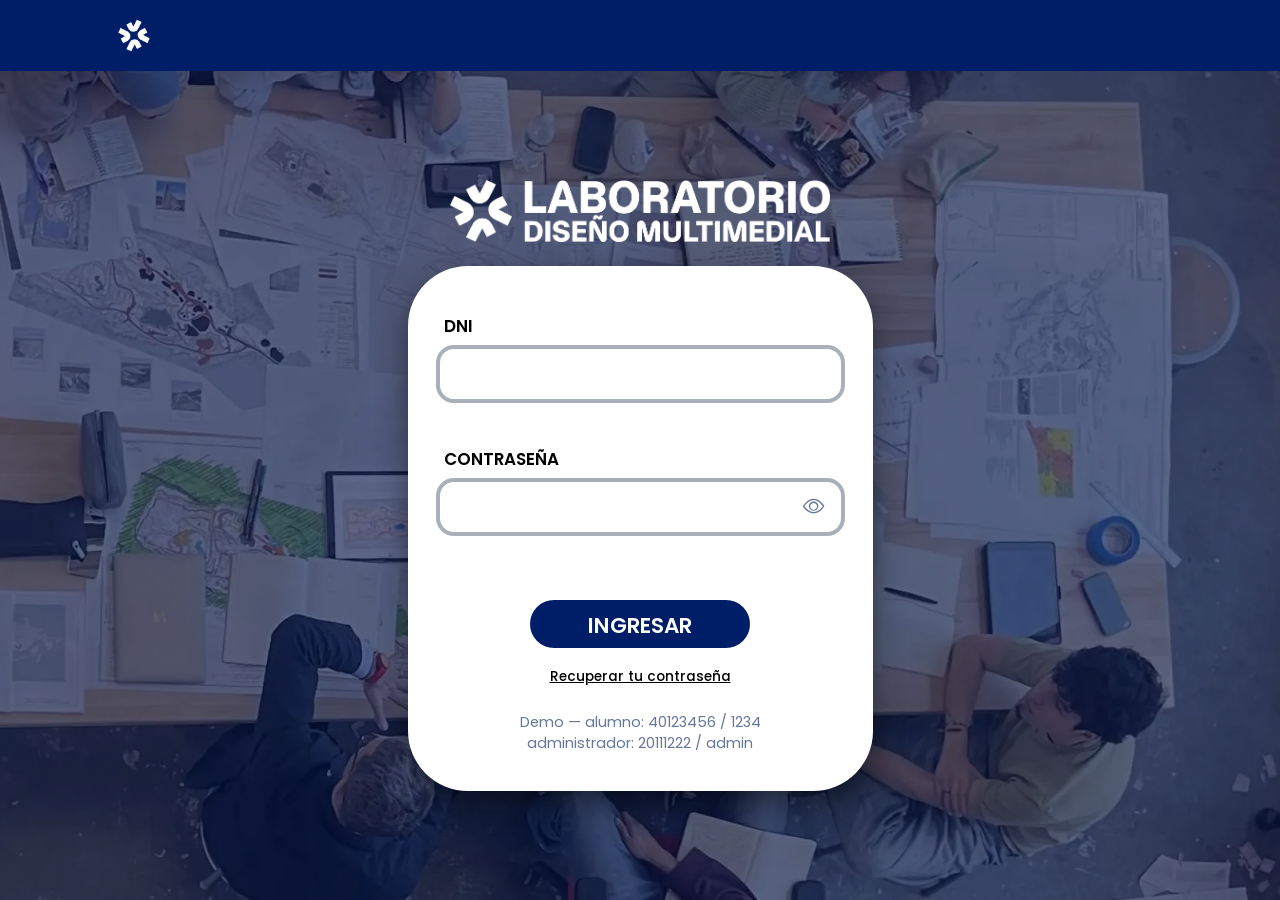
<file: index.html>
<!DOCTYPE html>
<html lang="es">

<head>
    <meta charset="UTF-8">
    <meta name="viewport" content="width=device-width, initial-scale=1.0">
    <script src="sesion.js"></script>
    <script>Sesion.requerir('alumno');</script>
    <!-- CSS de Bootstrap 5.3 -->
    <link href="https://cdn.jsdelivr.net/npm/bootstrap@5.3.3/dist/css/bootstrap.min.css" rel="stylesheet"
        integrity="sha384-QWTKZyjpPEjISv5WaRU9OFeRpok6YctnYmDr5pNlyT2bRjXh0JMhjY6hW+ALEwIH" crossorigin="anonymous">
    <!-- Bootstrap Icons -->
    <link rel="stylesheet" href="https://cdn.jsdelivr.net/npm/bootstrap-icons@1.11.3/font/bootstrap-icons.min.css">
    <!-- Tu archivo CSS personalizado -->
    <link rel="stylesheet" href="style.css">
    <link rel="preconnect" href="https://fonts.googleapis.com">
    <link rel="preconnect" href="https://fonts.gstatic.com" crossorigin>
    <link href="https://fonts.googleapis.com/css2?family=Poppins:wght@300;400;500;600;700&display=swap"
        rel="stylesheet">

    <title>UNM Talleres</title>
</head>

<body>

    <!-- Navbar principal -->
    <nav class="navbar navbar-expand-lg navbar-dark bg-primary">
        <div class="container">
            <!-- 1. Logo -->
            <a class="navbar-brand" href="index.html">
                <img src="img/logo-01.webp" alt="Logo UNM" class="logo">
            </a>

            <!-- Iconos de notificaciones y usuario: quedan fuera del menú hamburguesa -->
            <div class="nav-iconos d-flex align-items-center ms-auto order-lg-3">
                <!-- Notificaciones -->
                <div class="dropdown" id="dropdownNotif">
                    <button type="button" class="nav-link dropdown-toggle position-relative d-flex align-items-center text-white" id="btnCampana" data-bs-toggle="dropdown" data-bs-auto-close="outside"
                        aria-expanded="false" aria-label="Notificaciones">
                        <i class="bi bi-bell icono-notificacion"></i>
                        <span class="badge-notif d-none" id="badgeNotif">0</span>
                    </button>
                    <div class="dropdown-menu dropdown-menu-end menu-notificaciones">
                        <div class="notif-cabecera">
                            <span>Notificaciones</span>
                            <button type="button" id="btnBorrarNotif" class="btn-borrar-notif">Borrar todas</button>
                        </div>
                        <div id="listaNotif" class="notif-lista"></div>
                    </div>
                </div>

                <!-- Usuario -->
                <div class="dropdown">
                    <button type="button" class="nav-link dropdown-toggle d-flex align-items-center text-white"
                        data-bs-toggle="dropdown" aria-expanded="false" aria-label="Menú de usuario">
                        <!-- Ícono de perfil dentro de un círculo -->
                        <div class="user-circle">
                            <i class="bi bi-person-fill icono-perfil"></i>
                        </div>
                    </button>
                    <ul class="dropdown-menu dropdown-menu-end">
                        <li><span class="dropdown-item disabled" aria-disabled="true">Editar perfil (próximamente)</span></li>
                        <li>
                            <hr class="dropdown-divider">
                        </li>
                        <li><a class="dropdown-item" href="./inicio/inicio.html" data-cerrar-sesion>Cerrar Sesión</a></li>
                    </ul>
                </div>
            </div>

            <!-- Botón hamburguesa para dispositivos móviles -->
            <button class="navbar-toggler ms-2" type="button" data-bs-toggle="collapse" data-bs-target="#navbarNav"
                aria-controls="navbarNav" aria-expanded="false" aria-label="Abrir menú de navegación">
                <span class="navbar-toggler-icon"></span>
            </button>

            <div class="collapse navbar-collapse" id="navbarNav">
                <!-- Enlaces principales (Centrados) -->
                <ul class="navbar-nav gap-3 mx-auto mb-2 mb-lg-0">
                    <li class="nav-item">
                        <a class="nav-link opcion-nav" href="index.html" aria-current="page">INICIO</a>
                    </li>
                    <li class="nav-item">
                        <a class="nav-link opcion-nav" href="turnos.html">MIS TURNOS</a>
                    </li>
                    <li class="nav-item">
                        <a class="nav-link opcion-nav" href="#categorias">CATEGORÍAS</a>
                    </li>
                </ul>
            </div>
        </div>
    </nav>
    <header>
        <!-- Seccion Hero con imagen de fondo y texto superpuesto -->
        <div class="hero-section">
            <div class="container text-center text-white">
                <h1 class="fw-bold mb-3">BIENVENIDO AL LABORATORIO DE <br> DISEÑO MULTIMEDIAL</h1>
                <a href="#categorias" class="btn btn-custom-reservar">RESERVAR TURNO</a>
            </div>
        </div>
    </header>

    <main class="container my-4 pb-3 pt-3" id="categorias">
        <div class="row mb-5">
            <div class="col-12 text-center">
                <h2>CATEGORÍAS</h2>
            </div>
        </div>

        <!-- Las 4 cards se generan desde javascript.js (CATEGORIAS) -->
        <div class="row g-3 g-lg-4 justify-content-center cat-grilla" id="contenedor-categorias"></div>
    </main>

    <!-- Modal / Pop-up de Reserva
         Pasos: Turno → (Insumos, solo Experimentación) → Términos → Confirmación -->
    <div class="modal fade" id="modalReserva" tabindex="-1" aria-labelledby="modal-titulo" aria-hidden="true">
        <div class="modal-dialog modal-dialog-centered modal-lg">
            <div class="modal-content border-0 shadow-lg" style="border-radius: 20px; padding: 20px;">

                <div class="modal-header border-0 pb-0">
                    <ol class="stepper list-unstyled d-flex flex-wrap gap-3 mb-0" id="stepper"></ol>
                    <button type="button" class="btn-close" data-bs-dismiss="modal" aria-label="Cerrar"></button>
                </div>

                <div class="modal-body">

                    <!-- PASO: día, horario y cantidad -->
                    <div id="paso-turno">
                        <div class="row align-items-center g-4">
                            <!-- Acá se inserta la imagen de la categoría -->
                            <div class="col-md-4">
                                <div id="modal-imagen"></div>
                            </div>

                            <div class="col-md-8">
                                <h3 id="modal-titulo" class="modal-titulo-cat"></h3>
                                <p id="modal-descripcion" class="modal-descripcion"></p>

                                <label for="input-fecha" class="etiqueta-modal">Fecha</label>
                                <input type="date" id="input-fecha" class="form-control">
                                <p id="modal-dias" class="text-secondary small mt-1 mb-3"></p>

                                <p class="etiqueta-modal">Horario</p>
                                <div id="modal-horarios" class="grilla-horarios"></div>
                                <p id="aviso-fecha" class="text-danger small mt-2 mb-0 d-none" role="alert"></p>

                                <!-- Cantidad: solo Kit Arduino, PC y Proyectores -->
                                <div id="bloque-cantidad" class="d-none mt-3">
                                    <p class="etiqueta-modal">Cantidad</p>
                                    <div class="d-flex align-items-center flex-wrap gap-3">
                                        <div id="controles-cantidad" class="cantidad-controles">
                                            <button type="button" id="btn-menos" class="btn-cant" aria-label="Menos">−</button>
                                            <span id="cantidad-valor" class="cantidad-valor">1</span>
                                            <button type="button" id="btn-mas" class="btn-cant" aria-label="Más">+</button>
                                        </div>
                                        <span id="cantidad-ayuda" class="text-secondary small"></span>
                                    </div>
                                </div>
                            </div>
                        </div>
                        <div class="text-end mt-3">
                            <button type="button" id="btn-continuar" class="btn btn-elegir px-5 py-2" disabled>CONTINUAR</button>
                        </div>
                    </div>

                    <!-- PASO EXTRA: carrito de insumos (solo Experimentación) -->
                    <div id="paso-insumos" class="d-none">
                        <h4 class="fw-bold mb-1" style="color: var(--color-texto);">Elegí tus insumos</h4>
                        <p class="text-secondary small mb-3">Mostramos lo que está libre en el horario que elegiste.</p>

                        <div class="row g-3 mb-3" id="insumos-lista"></div>

                        <div class="carrito-barra mb-4">
                            <div class="d-flex align-items-center gap-2 mb-2">
                                <i class="bi bi-box-seam"></i>
                                <strong>Tus insumos</strong>
                                <span id="carrito-total" class="ms-auto small text-secondary"></span>
                            </div>
                            <div id="carrito-resumen" class="d-flex flex-wrap gap-2 small"></div>
                        </div>

                        <div class="d-flex flex-wrap justify-content-center gap-3">
                            <button type="button" id="btn-volver-insumos" class="btn btn-outline-dark rounded-pill px-4 py-2 fw-semibold">VOLVER</button>
                            <button type="button" id="btn-continuar-insumos" class="btn btn-elegir w-auto px-5 py-2" disabled>CONTINUAR</button>
                        </div>
                    </div>

                    <!-- PASO: términos y condiciones -->
                    <div id="paso-terminos" class="d-none">
                        <h4 class="fw-bold mb-3" style="color: var(--color-texto);">Términos y condiciones</h4>

                        <div id="resumen-reserva" class="resumen-turno mb-3"></div>

                        <div class="terminos-box mb-3" tabindex="0" aria-label="Términos y condiciones de uso">
                            <ol class="mb-0 ps-3">
                                <li>El turno es personal e intransferible y corresponde únicamente a los equipos, fecha y franja horaria elegidos.</li>
                                <li>Presentate en el taller con tu credencial de estudiante. Pasados 15 minutos del inicio sin presentarte, el turno se cancela y los equipos quedan libres.</li>
                                <li>Si no podés asistir, cancelá el turno con al menos 2 horas de anticipación desde "Mis turnos" para que otra persona pueda usarlos.</li>
                                <li>Los equipos deben usarse solo para actividades académicas. No está permitido modificarlos ni desarmarlos.</li>
                                <li>Los equipos se usan y se devuelven dentro del taller, completos y en el mismo estado en que se entregaron.</li>
                                <li>No se permite consumir comida ni bebida en el taller. Dejá el puesto ordenado al retirarte.</li>
                                <li>Ante daños o faltantes por mal uso, el usuario deberá responder según el reglamento de la Universidad.</li>
                                <li>El uso reiterado de turnos sin asistir puede derivar en restricciones temporales para reservar.</li>
                            </ol>
                        </div>

                        <div class="form-check mb-4">
                            <input class="form-check-input" type="checkbox" id="check-terminos">
                            <label class="form-check-label" for="check-terminos">
                                Leí y acepto los términos y condiciones.
                            </label>
                        </div>

                        <div class="d-flex flex-wrap justify-content-center gap-3">
                            <button type="button" id="btn-volver" class="btn btn-outline-dark rounded-pill px-4 py-2 fw-semibold">VOLVER</button>
                            <button type="button" id="btn-confirmar" class="btn btn-elegir w-auto px-5 py-2" disabled>CONFIRMAR TURNO</button>
                        </div>
                    </div>

                    <!-- PASO: turno confirmado -->
                    <div id="paso-confirmado" class="d-none text-center py-3">
                        <i class="bi bi-check-circle-fill icono-exito"></i>
                        <h3 class="fw-bold mt-2 mb-1" style="color: var(--color-principal);">¡Tu turno ha sido reservado!</h3>
                        <p class="text-secondary mb-4">Para asistir, confirmá el turno desde "Mis turnos". Guardá estos datos.</p>

                        <div id="ok-resumen" class="resumen-turno text-start d-inline-block mb-4"></div>

                        <div class="d-flex flex-wrap justify-content-center gap-3">
                            <button type="button" class="btn btn-outline-dark rounded-pill px-4 py-2 fw-semibold" data-bs-dismiss="modal">CERRAR</button>
                            <a href="turnos.html" class="btn btn-elegir w-auto px-5 py-2">VER MIS TURNOS</a>
                        </div>
                    </div>

                </div>
            </div>
        </div>
    </div>

    <!-- FOOTER -->
    <footer class="footer-talleres text-center">
        <p class="fw-semibold mb-1">Universidad Nacional de Moreno</p>
        <p class="mb-1">Av. Bme. Mitre N° 1891, Moreno (B1744OHC) - Provincia de Buenos Aires</p>
        <p class="mb-1">(0237) 460-9300 - Líneas rotativas</p>
        <p class="mb-0"><a href="mailto:unm@unm.edu.ar">unm@unm.edu.ar</a> | <a
                href="mailto:talleres@unm.edu.ar">talleres@unm.edu.ar</a></p>
    </footer>

    <script src="javascript.js"></script>
    <!-- JS Bundle de Bootstrap 5.3 -->
    <script src="https://cdn.jsdelivr.net/npm/bootstrap@5.3.3/dist/js/bootstrap.bundle.min.js"
        integrity="sha384-YvpcrYf0tY3lHB60NNkmXc5s9fDVZLESaAA55NDzOxhy9GkcIdslK1eN7N6jIeHz"
        crossorigin="anonymous"></script>

    <script src="navbar.js"></script>
</body>

</html>
</file>
<file: style.css>
:root {
    /* Principales */
    --color-principal: #001E67;
    --color-negro: #000000;
    --color-blanco: #FFFFFF;

    /* Secundarios */
    --color-celeste: #3298C0;
    --color-rosa: #F22D67;
    --color-amarillo: #FDB82C;
    --color-verde: #01B785;
    --color-naranja: #FE6600;

    /* Semánticos */
    --color-info: #5C93FF;
    --color-error: #FF5556;
    --color-exito: #50CC55;

    /* Neutros */
    --color-texto: #0E0C34;
    --color-subtexto: #667799;
    --color-input: #A5AB82;
    --color-bg-1: #F4F6FA;
    --color-bg-2: #F8F8F8;
}

body {
    font-family: 'Poppins', sans-serif;
    background-color: var(--color-bg-1);
}

.navbar {
    background-color: var(--color-principal) !important;
}

.opcion-nav {
    font-weight: 500;
    font-size: 1.3rem;
}

/* Ajuste proporcional para el logo */
.logo {
    width: 100px;
    height: auto;
    object-fit: contain;
}

/* Color para el ícono de la campana */
.icono-notificacion {
    color: var(--color-blanco);
    font-size: 40px !important;
}

/* Estilo del círculo para el ícono de perfil */
.user-circle {
    width: 40px;
    height: 40px;
    background-color: var(--color-blanco);
    border-radius: 50%;
    display: flex;
    align-items: center;
    justify-content: center;
    transition: background-color 0.3s ease;
}

.user-circle .icono-perfil {
    color: var(--color-principal);
    font-size: 2rem;
}

/* Quita la flecha por defecto de los dropdowns en la barra de navegación */
.navbar .dropdown-toggle::after {
    display: none !important;
}

.banner {
    width: 100vw;
    height: auto;
}

.hero-section {
    background: linear-gradient(rgba(0, 0, 0, 0.4), rgba(0, 0, 0, 0.4)), url('img/Imagen fondo.webp');
    background-size: cover;
    background-position: center;
    height: 95vh;
    display: flex;
    align-items: center;
    justify-content: center;
}


/* Estilo para el botón de reservar en el Hero */
.btn-custom-reservar {
    background-color: var(--color-principal) !important;
    color: var(--color-blanco) !important;
    border: none !important;
    padding: 12px 35px;
    font-weight: 600;
    border-radius: 50px;
    text-decoration: none;
    transition: all 0.3s ease;
}

.btn-custom-reservar:hover {
    background-color: var(--color-principal) !important;
    color: var(--color-blanco) !important;
    transform: translateY(-3px);
}

h2 {
    font-weight: 700;
    color: var(--color-principal);
    font-size: 3rem !important;
    text-align: center;
}

/* Estilos para las tarjetas de categorías */
.categoria-card {
    display: inline-flex;
    flex-direction: column;
    align-items: center;
    transition: transform 0.3s ease;
}

.categoria-card:hover {
    transform: translateY(-5px);
}

.icono-box {
    width: 120px;
    height: 120px;
    border-radius: 50%;
    display: flex;
    align-items: center;
    justify-content: center;
    margin-bottom: 12px;
}

.categoria-icono {
    width: 100%;
    height: 100%;
    object-fit: contain;
}

.categoria-texto {
    color: var(--color-subtexto);
    font-weight: 500;
    font-size: 1.1rem;
    margin: 0;
}

.categoria-card:hover .categoria-texto {
    color: var(--color-principal);
}

/* Estilo general de la tarjeta de computadora */
.taller-card {
    background-color: var(--color-blanco);
    border: 2px solid #000000;
    border-radius: 20px;
    box-shadow: 0 8px 20px rgba(0, 0, 0, 0.05);
    transition: transform 0.3s ease, box-shadow 0.3s ease;
}

.taller-card:hover {
    transform: translateY(-5px);
    box-shadow: 0 12px 25px rgba(0, 0, 0, 0.1);
}

.img-computadora {
    width: 100%;
    height: 200px;
    object-fit: cover;
    border-radius: 12px;
}

.badge-disponible {
    border: 2px solid var(--color-principal);
    color: var(--color-principal);
    background-color: transparent;
    font-weight: 600;
    padding: 6px 16px;
    border-radius: 50px;
}

.mini-icono-box {
    width: 35px;
    height: 35px;
    border-radius: 50%;
    display: flex;
    align-items: center;
    justify-content: center;
}

.mini-icono {
    width: 40px;
    height: 40px;
    object-fit: contain;
}

.tag-software {
    border: 1px solid #ced4da;
    color: var(--color-subtexto);
    background-color: transparent;
    font-size: 0.85rem;
    padding: 5px 12px;
    border-radius: 50px;
    font-weight: 500;
}

.btn-elegir {
    font-size: 1.8rem;
    background-color: var(--color-principal);
    color: var(--color-blanco);
    border-radius: 50px;
    font-weight: 700;
    padding: 10px;
    width: 100%;
    transition: background-color 0.3s ease;
}

.btn-elegir:hover {
    background-color: var(--color-principal);
    color: var(--color-blanco);
}

/* Paginación */
.pagination .page-item.active .page-link {
    background-color: var(--color-principal);
    border-color: var(--color-principal);
    color: var(--color-blanco);
    /* ¡Agrega esta línea para que el número sea blanco! */
}

.pagination .page-link {
    color: var(--color-principal);
    cursor: pointer;
}

.pagination .page-link:hover {
    color: var(--color-celeste);
}

/* ================= ESTILOS PARA ESTADO NO DISPONIBLE ================= */

/* Badge de No Disponible */
.badge-no-disponible {
    border: 2px solid var(--color-error);
    /* Puedes usar --color-error o un gris tipo #999999 */
    color: var(--color-error);
    background-color: transparent;
    font-weight: 600;
    padding: 6px 16px;
    border-radius: 50px;
}

/* Botón cuando la computadora no está disponible */
.btn-no-disponible {
    background-color: #cccccc !important;
    /* Color gris de deshabilitado */
    color: #666666 !important;
    border-radius: 50px;
    font-weight: 700;
    padding: 10px;
    width: 100%;
    border: none;
    cursor: not-allowed;
}

.footer-talleres {
    background: var(--color-principal);
    color: #fff;
    padding: 2rem 1rem;
    font-size: .8rem;
}

.footer-talleres a {
    color: #fff;
}

:focus-visible {
    outline: 3px solid var(--color-amarillo);
    outline-offset: 2px;
}

/* ================= FILTRO DE CATEGORÍAS ================= */
.categoria-card {
    cursor: pointer;
}

.categoria-card .icono-box {
    transition: box-shadow 0.3s ease, background-color 0.3s ease;
}

.categoria-card.activa .icono-box {
    box-shadow: 0 0 0 4px var(--color-principal);
    background-color: var(--color-blanco);
}

.categoria-card.activa .categoria-texto {
    color: var(--color-principal);
    font-weight: 700;
}

.barra-filtro {
    background-color: var(--color-blanco);
    border: 1px solid #dde3ee;
    border-radius: 50px;
    padding: 10px 20px;
    color: var(--color-texto);
}

/* ================= POP UP DE RESERVA ================= */
.stepper .paso {
    display: flex;
    align-items: center;
    gap: 6px;
    font-size: 0.85rem;
    font-weight: 500;
    color: var(--color-subtexto);
}

.stepper .paso span {
    width: 24px;
    height: 24px;
    border-radius: 50%;
    border: 2px solid var(--color-subtexto);
    display: inline-flex;
    align-items: center;
    justify-content: center;
    font-size: 0.75rem;
    font-weight: 600;
}

.stepper .paso.activo,
.stepper .paso.hecho {
    color: var(--color-principal);
}

.stepper .paso.activo span,
.stepper .paso.hecho span {
    background-color: var(--color-principal);
    border-color: var(--color-principal);
    color: var(--color-blanco);
}

/* Personalización del input de fecha */
#input-fecha {
    border-color: var(--color-principal);
    background-color: var(--color-blanco);
}

#input-fecha:focus {
    border-color: var(--color-celeste);
    box-shadow: 0 0 0 0.25rem rgba(50, 152, 192, 0.25);
}

/* Cambiar el color del ícono del calendario en navegadores compatibles */
::-webkit-calendar-picker-indicator {
    filter: invert(15%) sepia(85%) saturate(3000%) hue-rotate(210deg);
    /* Se adapta al tono azul principal */
    cursor: pointer;
}

.horario-elegido {
    background-color: var(--color-principal) !important;
    border-color: var(--color-principal) !important;
    color: var(--color-blanco) !important;
}

.horario-ocupado {
    border: 1px solid #ced4da;
    color: #9aa3b5;
    background-color: #f1f3f7;
    text-decoration: line-through;
}

#modalReserva .btn-elegir {
    font-size: 1.2rem;
}

#modalReserva .btn-elegir:disabled {
    background-color: #cccccc;
    color: #666666;
    border-color: #cccccc;
}

.terminos-box {
    max-height: 220px;
    overflow-y: auto;
    border: 1px solid #dde3ee;
    border-radius: 12px;
    padding: 16px;
    font-size: 0.9rem;
    color: var(--color-texto);
    background-color: var(--color-bg-2);
}

.terminos-box li+li {
    margin-top: 8px;
}

.resumen-turno {
    background-color: var(--color-bg-1);
    border-radius: 12px;
    padding: 14px 18px;
    color: var(--color-texto);
}

.resumen-turno div+div {
    margin-top: 6px;
}

.resumen-turno i {
    color: var(--color-principal);
    margin-right: 6px;
}

.icono-exito {
    font-size: 5rem;
    color: var(--color-exito);
}

/* ================= MIS TURNOS ================= */
.turnos-tabs .btn-tab {
    background-color: var(--color-blanco);
    color: var(--color-principal);
    border: 2px solid var(--color-principal);
    border-radius: 50px;
    padding: 10px 28px;
    font-weight: 600;
    font-size: 1.1rem;
    transition: background-color 0.3s ease, color 0.3s ease;
}

.turnos-tabs .btn-tab.activa {
    background-color: var(--color-principal);
    color: var(--color-blanco);
}

.turnos-tabs .cuenta {
    display: inline-block;
    min-width: 24px;
    margin-left: 6px;
    padding: 0 7px;
    border-radius: 50px;
    background-color: var(--color-principal);
    color: var(--color-blanco);
    font-size: 0.85rem;
}

.turnos-tabs .btn-tab.activa .cuenta {
    background-color: var(--color-blanco);
    color: var(--color-principal);
}

.turno-datos li {
    color: var(--color-texto);
    margin-bottom: 6px;
}

.turno-datos i {
    color: var(--color-principal);
    margin-right: 8px;
}

.btn-turno {
    background-color: var(--color-principal);
    color: var(--color-blanco);
    border-radius: 50px;
    font-weight: 700;
    padding: 10px 20px;
    border: 2px solid var(--color-principal);
}

.btn-turno:hover,
.btn-turno:focus {
    background-color: var(--color-principal);
    color: var(--color-blanco);
}

.btn-turno-sec {
    background-color: transparent;
    color: var(--color-principal);
    border: 2px solid var(--color-principal);
    border-radius: 50px;
    font-weight: 600;
    padding: 8px 20px;
}

.btn-turno-sec:hover {
    background-color: var(--color-principal);
    color: var(--color-blanco);
}

.btn-turno-sec:disabled {
    border-color: #ced4da;
    color: var(--color-subtexto);
    background-color: transparent;
}

.btn-icono {
    width: 46px;
    height: 46px;
    flex-shrink: 0;
    border-radius: 50%;
    border: 2px solid var(--color-principal);
    color: var(--color-principal);
    background-color: transparent;
    display: inline-flex;
    align-items: center;
    justify-content: center;
    font-size: 1.2rem;
    padding: 0;
}

.btn-icono:hover {
    background-color: var(--color-principal);
    color: var(--color-blanco);
}

.btn-peligro {
    background-color: var(--color-error);
    border: 2px solid var(--color-error);
    color: var(--color-blanco);
}

.btn-peligro:hover {
    background-color: #e04445;
    border-color: #e04445;
    color: var(--color-blanco);
}

.badge-en-curso {
    border: 2px solid var(--color-verde);
    color: var(--color-verde);
    background-color: transparent;
    font-weight: 600;
    padding: 6px 16px;
    border-radius: 50px;
}

.badge-finalizado {
    border: 2px solid var(--color-subtexto);
    color: var(--color-subtexto);
    background-color: transparent;
    font-weight: 600;
    padding: 6px 16px;
    border-radius: 50px;
}

.icono-alerta {
    font-size: 4.5rem;
    color: var(--color-amarillo);
}

.vacio-icono {
    font-size: 4rem;
    color: var(--color-subtexto);
}

/* ================= CARDS HORIZONTALES DE TURNOS ================= */
.titulo-seccion {
    font-weight: 600;
    font-size: 1.5rem;
    color: var(--color-texto);
    margin-bottom: 14px;
}

.lista-turnos {
    display: flex;
    flex-direction: column;
    gap: 24px;
}

.turno-card {
    display: flex;
    gap: 32px;
    background-color: var(--color-blanco);
    border: 3px solid var(--color-texto);
    border-radius: 40px;
    padding: 22px 36px 22px 32px;
}

.turno-img {
    flex: 0 0 150px;
    width: 150px;
    height: 150px;
    border-radius: 18px;
    object-fit: cover;
    background-color: var(--color-principal);
    align-self: center;
}

.turno-cuerpo {
    flex: 1;
    display: flex;
    flex-direction: column;
    justify-content: space-between;
    min-width: 0;
}

.turno-cabecera {
    display: flex;
    justify-content: space-between;
    align-items: flex-start;
    gap: 12px;
}

.turno-titulo {
    font-weight: 600;
    font-size: 1.35rem;
    color: var(--color-texto);
    margin: 0;
}

.turno-datos {
    margin: 10px 0 14px;
}

.turno-datos li {
    font-weight: 600;
    font-size: 0.9rem;
    color: var(--color-texto);
    margin-bottom: 6px;
}

.turno-datos i {
    color: var(--color-texto);
    margin-right: 8px;
    font-size: 1.05rem;
}

.btn-descarga {
    background: none;
    border: none;
    color: var(--color-texto);
    font-size: 2rem;
    line-height: 1;
    padding: 0;
}

.btn-descarga:hover {
    color: var(--color-celeste);
}

.turno-acciones {
    display: flex;
    flex-wrap: wrap;
    gap: 16px;
    margin-top: auto;
}

.btn-accion {
    flex: 1 1 140px;
    max-width: 200px;
    border-radius: 50px;
    border: 2px solid transparent;
    font-size: 0.78rem;
    font-weight: 700;
    padding: 10px 14px;
    text-transform: uppercase;
}

.btn-accion-principal {
    background-color: var(--color-principal);
    border-color: var(--color-principal);
    color: var(--color-blanco);
}

.btn-accion-principal:hover {
    background-color: #00164d;
    border-color: #00164d;
    color: var(--color-blanco);
}

.btn-accion-detalle {
    background-color: transparent;
    border-color: var(--color-celeste);
    color: var(--color-celeste);
}

.btn-accion-detalle:hover {
    background-color: var(--color-celeste);
    border-color: var(--color-celeste);
    color: var(--color-blanco);
}

.btn-accion-cancelar {
    background-color: var(--color-error);
    border-color: var(--color-error);
    color: var(--color-blanco);
}

.btn-accion-cancelar:hover {
    background-color: var(--color-error);
    border-color: var(--color-error);
    color: var(--color-blanco);
}

.btn-accion-ok:disabled {
    background-color: transparent;
    border-color: var(--color-exito);
    color: var(--color-exito);
    opacity: 1;
}

.badge-pendiente {
    border: 2px solid var(--color-amarillo);
    color: #a87300;
    background-color: transparent;
    font-weight: 600;
    padding: 5px 14px;
    border-radius: 50px;
}

@media (max-width: 767.98px) {
    .turno-card {
        flex-direction: column;
        gap: 18px;
        border-radius: 28px;
        padding: 20px;
    }

    .turno-img {
        flex-basis: auto;
        width: 100%;
        max-width: 220px;
        height: 150px;
    }

    .btn-accion {
        max-width: none;
    }
}

/* ---------- Fondo ---------- */
.login-fondo {
    /* 👉 Cambiá esta ruta por tu imagen de fondo */
    --imagen-fondo: url('./img/fondo-inicio.webp');

    min-height: calc(100vh - 72px);
    /* alto de pantalla menos la navbar */
    display: flex;
    align-items: center;
    justify-content: center;
    padding: 2rem 1rem;
    position: relative;
    background-color: #6b6f7a;
    /* color de respaldo si la imagen no carga */
    background-image: var(--imagen-fondo);
    background-size: cover;
    background-position: center;
    background-repeat: no-repeat;
}

/* Capa azul/gris translúcida sobre la imagen, como en el diseño */
.login-fondo::before {
    content: '';
    position: absolute;
    inset: 0;
    background: rgba(0, 30, 103, 0.35);
}

/* ---------- Tarjeta ---------- */
.login-card {
    position: relative;
    /* queda por encima de la capa translúcida */
    width: 100%;
    max-width: 465px;
    background-color: var(--color-blanco);
    border-radius: 60px;
    padding: 3rem 1.75rem 2.25rem;
    box-shadow: 0 12px 30px rgba(0, 0, 0, 0.45);
}

/* ---------- Campos ---------- */
.campo {
    margin-bottom: 1.25rem;
}

.campo-label {
    display: block;
    font-weight: 600;
    font-size: 1.05rem;
    color: var(--color-negro);
    margin: 0 0 0.35rem 0.5rem;
}

.campo-input {
    width: 100%;
    height: 58px;
    padding: 0 1.25rem;
    font-family: 'Poppins', sans-serif;
    font-size: 1.05rem;
    color: var(--color-texto);
    background-color: var(--color-blanco);
    border: 4px solid #A9B0BA;
    border-radius: 18px;
    outline: none;
    transition: border-color 0.2s ease, box-shadow 0.2s ease;
}

.campo-input:focus {
    border-color: var(--color-principal);
    box-shadow: 0 0 0 3px rgba(0, 30, 103, 0.15);
}

.campo-input.is-invalid {
    border-color: var(--color-error);
}

.campo-error {
    min-height: 1.25rem;
    margin: 0.25rem 0 0 0.5rem;
    font-size: 0.85rem;
    color: var(--color-error);
}

/* Contraseña + botón del ojito */
.campo-password {
    position: relative;
}

.campo-password .campo-input {
    padding-right: 3.25rem;
}

.btn-ojo {
    position: absolute;
    top: 50%;
    right: 1rem;
    transform: translateY(-50%);
    background: none;
    border: 0;
    padding: 0.25rem;
    font-size: 1.35rem;
    color: var(--color-subtexto);
    cursor: pointer;
}

.btn-ojo:hover {
    color: var(--color-principal);
}

/* ---------- Botón ---------- */
.btn-ingresar {
    text-decoration: none;
    width: 150% !important;
    /* Ocupa todo el ancho de su contenedor */
    max-width: 350px;
    /* Opcional: para que no crezca demasiado en pantallas grandes */
    height: 48px;
    padding: 10px;
    font-family: 'Poppins', sans-serif;
    font-weight: 600;
    font-size: 1.35rem;
    color: var(--color-blanco);
    background-color: var(--color-principal);
    border: 0;
    border-radius: 999px;
    cursor: pointer;
    transition: background-color 0.2s ease, transform 0.1s ease;
}

.btn-ingresar:hover {
    background-color: var(--color-principal);
}

.btn-ingresar:active {
    transform: scale(0.98);
}

.btn-ingresar:disabled {
    opacity: 0.7;
    cursor: wait;
}

.btn-ingresar-sm {
    font-size: 1rem;
    min-width: 180px;
}

/* ---------- Link recuperar ---------- */
.link-recuperar {
    font-size: 0.85rem;
    font-weight: 500;
    color: var(--color-negro);
    text-decoration: underline;
}

.link-recuperar:hover {
    color: var(--color-principal);
}

/* ---------- Modal recuperar ---------- */
.modal-recuperar {
    border-radius: 30px;
    padding: 0.75rem 0.75rem 1rem;
    font-family: 'Poppins', sans-serif;
}

.texto-ayuda {
    font-size: 0.9rem;
    color: var(--color-subtexto);
}

.icono-ok {
    font-size: 3.5rem;
    color: var(--color-verde);
}

/* ---------- Responsive ---------- */
@media (max-width: 480px) {
    .login-card {
        border-radius: 40px;
        padding: 2.25rem 1.25rem 1.75rem;
    }

    .campo-input {
        height: 52px;
    }
}


/* =====================================================================
   NAVBAR: iconos fuera del menú hamburguesa + notificaciones
   ===================================================================== */

.nav-iconos {
    gap: 0.5rem;
}

.nav-iconos .nav-link {
    padding: 0.25rem;
}

/* En pantallas chicas los iconos se achican un poco para que entren junto al logo y la hamburguesa */
@media (max-width: 991.98px) {
    .icono-notificacion {
        font-size: 32px !important;
    }

    .user-circle {
        width: 34px;
        height: 34px;
    }

    .user-circle .icono-perfil {
        font-size: 1.6rem;
    }
}

/* Globito rojo con la cantidad de notificaciones sin leer */
.badge-notif {
    position: absolute;
    top: -2px;
    right: -4px;
    min-width: 20px;
    height: 20px;
    padding: 0 5px;
    display: flex;
    align-items: center;
    justify-content: center;
    font-size: 0.7rem;
    font-weight: 600;
    line-height: 1;
    color: var(--color-blanco);
    background-color: var(--color-rosa);
    border: 2px solid var(--color-principal);
    border-radius: 999px;
}

/* Panel desplegable */
.menu-notificaciones {
    width: 350px;
    padding: 0;
    overflow: hidden;
    border: 0;
    border-radius: 16px;
    box-shadow: 0 8px 24px rgba(0, 0, 0, 0.25);
}

/* En celular el panel ocupa el ancho de la pantalla (la altura la ubica navbar.js) */
@media (max-width: 575.98px) {
    .menu-notificaciones {
        position: fixed !important;
        top: 72px !important;
        left: 0.5rem !important;
        right: 0.5rem !important;
        bottom: auto !important;
        width: auto;
        transform: none !important;
    }
}

.notif-cabecera {
    display: flex;
    align-items: center;
    justify-content: space-between;
    padding: 0.85rem 1rem;
    font-weight: 600;
    color: var(--color-texto);
    border-bottom: 1px solid var(--color-bg-1);
}

.btn-borrar-notif {
    padding: 0;
    font-family: 'Poppins', sans-serif;
    font-size: 0.8rem;
    font-weight: 500;
    color: var(--color-subtexto);
    background: none;
    border: 0;
    text-decoration: underline;
    cursor: pointer;
}

.btn-borrar-notif:hover {
    color: var(--color-principal);
}

.notif-lista {
    max-height: 380px;
    overflow-y: auto;
}

.notif-item {
    display: flex;
    gap: 0.75rem;
    padding: 0.8rem 1rem;
    border-bottom: 1px solid var(--color-bg-1);
}

.notif-item:last-child {
    border-bottom: 0;
}

.notif-item.no-leida {
    background-color: #EEF3FF;
}

.notif-icono {
    flex: none;
    width: 38px;
    height: 38px;
    display: flex;
    align-items: center;
    justify-content: center;
    font-size: 1.1rem;
    color: var(--color-blanco);
    border-radius: 50%;
}

.notif-icono.reserva      { background-color: var(--color-celeste); }
.notif-icono.confirmacion { background-color: var(--color-verde); }
.notif-icono.cancelacion  { background-color: var(--color-rosa); }
.notif-icono.reporte      { background-color: var(--color-naranja); }

.notif-titulo {
    font-size: 0.9rem;
    font-weight: 600;
    color: var(--color-texto);
}

.notif-texto {
    font-size: 0.8rem;
    color: var(--color-subtexto);
}

.notif-fecha {
    margin-top: 0.2rem;
    font-size: 0.72rem;
    color: var(--color-info);
}

.notif-vacio {
    padding: 2rem 1rem;
    text-align: center;
    color: var(--color-subtexto);
}

.notif-vacio i {
    font-size: 2rem;
}

.notif-vacio p {
    margin: 0.5rem 0 0;
    font-size: 0.9rem;
}

/* Aviso emergente que aparece cuando llega una notificación nueva */
.toast-notif-caja {
    position: fixed;
    top: 84px;
    right: 1rem;
    z-index: 2000; /* por encima de los pop ups */
    display: flex;
    flex-direction: column;
    gap: 0.5rem;
    width: 340px;
    max-width: calc(100vw - 2rem);
    pointer-events: none;
}

.toast-notif {
    display: flex;
    gap: 0.75rem;
    padding: 0.85rem 1rem;
    background-color: var(--color-blanco);
    border-radius: 16px;
    box-shadow: 0 8px 24px rgba(0, 0, 0, 0.25);
    opacity: 0;
    transform: translateX(30px);
    transition: opacity 0.3s ease, transform 0.3s ease;
}

.toast-notif.visible {
    opacity: 1;
    transform: translateX(0);
}

/* =====================================================================
   NUEVO: CATEGORÍAS (4 cards), IMÁGENES Y CARRITO
   ===================================================================== */

/* Colores por categoría (se usan en la card y en el pop up) */
.cat-celeste  { --cat-a: #3298C0; --cat-b: #6CBBDB; }
.cat-rosa     { --cat-a: #F22D67; --cat-b: #FF7AA0; }
.cat-amarillo { --cat-a: #FDB82C; --cat-b: #FFD878; }
.cat-verde    { --cat-a: #01B785; --cat-b: #55DDB2; }

.cat-grilla { max-width: 900px; margin-inline: auto; }

.cat-card {
    position: relative;
    display: block;
    width: 100%;
    min-height: 220px;
    padding: 24px 26px;
    border: 0;
    border-radius: 20px;
    overflow: hidden;
    text-align: left;
    color: var(--color-blanco);
    background: linear-gradient(135deg, var(--cat-a), var(--cat-b));
    box-shadow: 0 8px 20px rgba(0, 0, 0, 0.08);
    cursor: pointer;
    transition: transform 0.3s ease, box-shadow 0.3s ease;
}

.cat-card:hover {
    transform: translateY(-5px);
    box-shadow: 0 14px 26px rgba(0, 0, 0, 0.15);
}

.cat-card__titulo {
    display: block;
    max-width: 55%;
    font-weight: 700;
    font-size: clamp(1.5rem, 3.2vw, 2.1rem);
    line-height: 1.1;
}

.cat-card__meta {
    display: inline-block;
    margin-top: 12px;
    padding: 4px 12px;
    border-radius: 50px;
    background: rgba(255, 255, 255, 0.25);
    font-size: 0.8rem;
    font-weight: 600;
}

/* Recuadro de imagen: queda vacío hasta que exista el archivo */
.img-slot {
    position: relative;
    display: flex;
    align-items: center;
    justify-content: center;
    border: 2px dashed rgba(255, 255, 255, 0.7);
    border-radius: 16px;
    color: rgba(255, 255, 255, 0.85);
    overflow: hidden;
}

.img-slot__ph { font-size: 2rem; }

.img-slot img {
    position: absolute;
    inset: 0;
    width: 100%;
    height: 100%;
    object-fit: contain;
}

.img-slot.con-imagen { border-color: transparent; }
.img-slot.con-imagen .img-slot__ph { display: none; }

.img-slot--card {
    position: absolute;
    right: 18px;
    bottom: 14px;
    width: 46%;
    height: 70%;
}

.img-slot--modal {
    width: 100%;
    aspect-ratio: 1 / 1;
    background: linear-gradient(135deg, var(--cat-a), var(--cat-b));
}

.img-slot--item {
    width: 100%;
    aspect-ratio: 4 / 3;
    margin-bottom: 10px;
    background: var(--color-bg-1);
    border-color: #ced4da;
    color: var(--color-subtexto);
}

/* Selector de cantidad */
.cantidad-controles {
    display: inline-flex;
    align-items: center;
    gap: 14px;
    border: 2px solid var(--color-principal);
    border-radius: 50px;
    padding: 4px 8px;
}

.btn-cant {
    width: 32px;
    height: 32px;
    border: 0;
    border-radius: 50%;
    background: var(--color-principal);
    color: var(--color-blanco);
    font-size: 1.2rem;
    line-height: 1;
    font-weight: 600;
}

.btn-cant:disabled { background: #cccccc; color: #666666; cursor: not-allowed; }

.cantidad-valor {
    min-width: 24px;
    text-align: center;
    font-weight: 700;
    color: var(--color-principal);
}

/* Carrito de Experimentación */
.insumo-card {
    height: 100%;
    padding: 12px;
    border: 2px solid #dde3ee;
    border-radius: 16px;
    background: var(--color-blanco);
    text-align: center;
    transition: border-color 0.2s ease, box-shadow 0.2s ease;
}

.insumo-card.en-carrito {
    border-color: var(--color-principal);
    box-shadow: 0 0 0 3px rgba(0, 30, 103, 0.12);
}

.insumo-card.agotado { opacity: 0.6; }

.insumo-nombre {
    margin: 0;
    font-weight: 600;
    font-size: 0.95rem;
    color: var(--color-texto);
}

.insumo-stock {
    margin: 2px 0 10px;
    font-size: 0.8rem;
    color: var(--color-subtexto);
}

.insumo-card .cantidad-controles { justify-content: center; }

.btn-agregar {
    width: 100%;
    border: 2px solid var(--color-principal);
    border-radius: 50px;
    color: var(--color-principal);
    background: transparent;
    font-weight: 600;
    font-size: 0.85rem;
}

.btn-agregar:hover {
    background: var(--color-principal);
    color: var(--color-blanco);
}

.carrito-barra {
    background: var(--color-bg-1);
    border-radius: 12px;
    padding: 14px 18px;
    color: var(--color-texto);
}

.carrito-barra i { color: var(--color-principal); }

.chip-carrito {
    padding: 4px 12px;
    border-radius: 50px;
    background: var(--color-principal);
    color: var(--color-blanco);
    font-weight: 500;
}

@media (max-width: 575.98px) {
    .cat-card__titulo { max-width: 60%; }
}


/* ===== Cards de categoría: la imagen ocupa toda la card ===== */
.cat-card {
    display: flex;
    align-items: center;
    padding: 0 26px;
    min-height: 0;
    aspect-ratio: 3 / 2;
}

.cat-card__fallback {
    max-width: 55%;
    font-weight: 700;
    font-size: clamp(1.5rem, 3.2vw, 2.1rem);
    line-height: 1.1;
}

.cat-card__img {
    position: absolute;
    inset: 0;
    width: 100%;
    height: 100%;
    object-fit: cover;
    display: block;
}

.cat-card.con-imagen .cat-card__fallback { display: none; }


/* ===== Categorías del inicio: ocupan el contenedor, con más separación ===== */
.cat-grilla { max-width: none; }

/* ===== Pop up de reserva (diseño del mockup) ===== */
#modalReserva .modal-dialog { max-width: 880px; }

#modalReserva .modal-content {
    background-color: var(--color-bg-2);
    border-radius: 24px !important;
    padding: 24px 28px !important;
    box-shadow: 0 8px 24px rgba(0, 0, 0, 0.3) !important;
}

#modalReserva .modal-header { padding: 0 0 16px; }

#modalReserva .stepper { gap: 20px !important; }
#modalReserva .stepper .paso { font-size: 1.1rem; gap: 8px; }
#modalReserva .stepper .paso span { width: 28px; height: 28px; font-size: 0.85rem; }

#modalReserva .modal-body { padding: 0; }

#modalReserva .img-slot--modal { border-radius: 16px; }

.modal-titulo-cat {
    margin: 0 0 6px;
    font-weight: 700;
    font-size: clamp(1.8rem, 4vw, 2.4rem);
    line-height: 1.1;
    color: var(--color-principal);
}

.modal-descripcion {
    margin: 0 0 14px;
    font-size: 0.85rem;
    line-height: 1.35;
    color: var(--color-texto);
}

.etiqueta-modal {
    display: block;
    margin: 0 0 6px;
    font-weight: 600;
    font-size: 1.1rem;
    color: var(--color-texto);
}

#modalReserva #input-fecha {
    max-width: 300px;
    height: 38px;
    padding: 4px 16px;
    border: 1px solid #b9bfcb;
    border-radius: 50px;
    background-color: #f1f1f1;
    font-size: 0.9rem;
    color: var(--color-texto);
    box-shadow: none;
}

.grilla-horarios {
    display: grid;
    grid-template-columns: repeat(3, minmax(0, 1fr));
    gap: 10px 14px;
    max-width: 330px;
}

.grilla-horarios > p { grid-column: 1 / -1; }

#modalReserva .grilla-horarios .btn {
    padding: 8px 4px !important;
    border: 1.5px solid var(--color-principal);
    border-radius: 50px;
    background: transparent;
    color: var(--color-principal);
    font-size: 0.72rem;
    font-weight: 700;
    white-space: nowrap;
}

#modalReserva .grilla-horarios .btn:hover:not(:disabled) {
    background: rgba(0, 30, 103, 0.08);
}

#modalReserva .grilla-horarios .btn.horario-elegido {
    background-color: var(--color-principal) !important;
    color: var(--color-blanco) !important;
}

#modalReserva .grilla-horarios .btn.horario-ocupado {
    border-color: #ced4da;
    color: #9aa3b5;
    background-color: #f1f3f7;
}

#btn-continuar {
    font-size: 1.5rem !important;
    font-weight: 700;
    border-radius: 50px;
}

@media (max-width: 575.98px) {
    #modalReserva .modal-content { padding: 18px !important; }
    .grilla-horarios { max-width: none; }
}


/* ===== Pop up de reserva: sin scroll lateral y más alto ===== */
#modalReserva .modal-body {
    overflow-x: hidden;
    padding: 0 0.75rem 0.5rem; /* compensa el margen negativo de la grilla */
}

#modalReserva .modal-content { min-height: 480px; }

/* ===== Pop up de detalles ===== */
#modalDetalles .modal-dialog { max-width: 760px; }

#modalDetalles .modal-content {
    background-color: var(--color-bg-2);
    border-radius: 24px;
    padding: 24px 28px;
}

#modalDetalles .modal-header { padding: 0 0 16px; }
#modalDetalles .modal-body { padding: 0 0.75rem 0.5rem; overflow-x: hidden; }

.det-titulo-modal {
    margin: 0;
    font-weight: 700;
    font-size: clamp(1.4rem, 3.5vw, 2rem);
    color: var(--color-texto);
}

.det-img-box {
    position: relative;
    width: 100%;
    aspect-ratio: 1 / 1;
    border-radius: 16px;
    background: var(--color-bg-1);
    overflow: hidden;
}

.det-img-box img {
    position: absolute;
    inset: 0;
    width: 100%;
    height: 100%;
    object-fit: cover;
}


/* ===== Pop up de reserva: más ancho, más alto, imagen a toda la altura ===== */
#modalReserva .modal-dialog { max-width: 1000px; }
#modalReserva .modal-content { min-height: 600px; }
#modalReserva .modal-header { padding-bottom: 24px; }

#modalReserva #paso-turno > .row { align-items: stretch; }
#modalReserva #modal-imagen { height: 100%; }

#modalReserva .img-slot--modal {
    height: 100%;
    min-height: 340px;
    aspect-ratio: auto;
}

#modalReserva .img-slot--modal img { object-fit: cover; }

#modalReserva #paso-turno .col-md-7 {
    display: flex;
    flex-direction: column;
    justify-content: center;
}

.grilla-horarios { max-width: 420px; }

#btn-continuar { width: auto !important; }

@media (max-width: 767.98px) {
    #modalReserva .modal-content { min-height: 0; }
    #modalReserva .img-slot--modal { height: auto; min-height: 0; aspect-ratio: 1 / 1; }
}

/* =====================================================================
   REVISIÓN UX/UI: foco, contraste, jerarquía, móvil y movimiento
   ===================================================================== */
:root {
    --color-error-texto: #C42B2C;
    --color-exito-texto: #1E7F3C;
    --color-celeste-texto: #1F6F93;
    --color-verde-texto: #007A5B;
}

html { scroll-behavior: smooth; }

/* El footer queda abajo aunque la página tenga poco contenido (ej. "Mis turnos" vacío) */
body { min-height: 100vh; display: flex; flex-direction: column; }
main { flex: 1 0 auto; }
.footer-talleres { margin-top: auto; }

/* Foco visible con contraste suficiente (el amarillo sobre blanco no se veía) */
:focus-visible { outline: 3px solid var(--color-celeste); outline-offset: 2px; }
.navbar :focus-visible, .footer-talleres :focus-visible { outline-color: var(--color-amarillo); }
[tabindex="-1"]:focus { outline: none; }

/* Navbar: se ve en qué página estás */
.navbar button.nav-link { background: none; border: 0; }
.opcion-nav { color: rgba(255, 255, 255, 0.8); font-size: 1.1rem; letter-spacing: 0.02em; }
.opcion-nav:hover { color: var(--color-blanco); }
.opcion-nav[aria-current="page"] { color: var(--color-blanco); box-shadow: inset 0 -3px 0 var(--color-amarillo); }

h2 { font-size: clamp(2rem, 5vw, 3rem) !important; }

/* El hero ya no empuja las categorías fuera de la primera pantalla */
.hero-section { height: auto; min-height: 70vh; min-height: 70svh; padding: 3rem 0; }
.btn-custom-reservar:hover, .btn-custom-reservar:focus-visible { background-color: #00164d !important; }
.btn-elegir:hover:not(:disabled) { background-color: #00164d; }
.btn-turno:hover, .btn-turno:focus { background-color: #00164d; }

/* Zonas táctiles de 40-44 px */
.btn-cant { width: 40px; height: 40px; }
.btn-descarga { width: 44px; height: 44px; display: inline-flex; align-items: center; justify-content: center; flex-shrink: 0; font-size: 1.6rem; }

/* Contraste de texto (mínimo 4.5:1) */
.notif-fecha { color: var(--color-subtexto); }
#modalReserva .grilla-horarios .btn.horario-ocupado { color: #6B7488; opacity: 1; }
.badge-no-disponible { color: var(--color-error-texto); border-color: var(--color-error-texto); }
.badge-en-curso { color: var(--color-verde-texto); border-color: var(--color-verde-texto); }
.btn-peligro { background-color: var(--color-error-texto); border-color: var(--color-error-texto); }
.btn-peligro:hover { background-color: #a52224; border-color: #a52224; }

/* Jerarquía de acciones: lo destructivo es secundario en la lista; el relleno rojo queda para el pop up de confirmación */
.btn-accion { font-size: 0.85rem; }
.btn-accion-detalle { color: var(--color-celeste-texto); border-color: var(--color-celeste-texto); }
.btn-accion-detalle:hover { background-color: var(--color-celeste-texto); border-color: var(--color-celeste-texto); color: var(--color-blanco); }
.btn-accion-cancelar { background-color: transparent; border-color: var(--color-error-texto); color: var(--color-error-texto); }
.btn-accion-cancelar:hover { background-color: var(--color-error-texto); border-color: var(--color-error-texto); color: var(--color-blanco); }
.btn-accion-ok:disabled { border-color: var(--color-exito-texto); color: var(--color-exito-texto); }

/* Pop up de reserva en celular: la imagen no tapa el formulario y el stepper muestra solo el paso actual */
@media (max-width: 767.98px) {
    #modalReserva .img-slot--modal { aspect-ratio: 16 / 7; }
}
@media (max-width: 575.98px) {
    #modalReserva .stepper { gap: 12px !important; }
    #modalReserva .stepper .paso:not(.activo) { font-size: 0; gap: 0; }
}

@media (prefers-reduced-motion: reduce) {
    html { scroll-behavior: auto; }
    *, *::before, *::after { transition-duration: 0.01ms !important; animation-duration: 0.01ms !important; }
    .cat-card:hover, .btn-custom-reservar:hover { transform: none !important; }
}


/* =====================================================================
   TAMAÑOS ESTÁNDAR: cards, iconos, pop up y horarios en fila
   ===================================================================== */
.logo { width: 80px; }
.opcion-nav { font-size: 1rem; }
.icono-notificacion { font-size: 26px !important; }
.user-circle { width: 34px; height: 34px; }
.user-circle .icono-perfil { font-size: 1.4rem; }

.hero-section { min-height: 50vh; min-height: 50svh; }
.hero-section h1 { font-size: clamp(1.75rem, 4vw, 2.5rem); }
.btn-custom-reservar { padding: 10px 28px; font-size: 1rem; }
h2 { font-size: clamp(1.6rem, 3.5vw, 2.1rem) !important; }

/* Cards de categoría: 4 por fila en escritorio */
.cat-grilla { max-width: 1000px; margin-inline: auto; }
.cat-card { border-radius: 16px; }
.cat-card__fallback { font-size: clamp(1.1rem, 1.8vw, 1.4rem); }

/* Pop up de reserva más compacto */
#modalReserva .modal-dialog { max-width: 780px; }
#modalReserva .modal-content { min-height: 0; padding: 20px 24px !important; }
#modalReserva .modal-header { padding-bottom: 14px; }
#modalReserva .stepper .paso { font-size: 0.95rem; }
#modalReserva .stepper .paso span { width: 24px; height: 24px; font-size: 0.75rem; }
#modalReserva .img-slot--modal { min-height: 200px; max-height: 300px; }
.modal-titulo-cat { font-size: clamp(1.5rem, 3vw, 1.9rem); }
.etiqueta-modal { font-size: 1rem; }
.modal-descripcion { font-size: 0.9rem; }
.btn-elegir, #modalReserva .btn-elegir, #btn-continuar { font-size: 1rem !important; padding: 10px 28px !important; }
.icono-exito { font-size: 3.5rem; }
.icono-alerta { font-size: 3.5rem; }

/* Horarios: en una sola fila si entran; si no, pasan a la línea siguiente */
.grilla-horarios { display: flex; flex-wrap: wrap; gap: 8px; max-width: none; }
.grilla-horarios > p { flex: 0 0 100%; }
#modalReserva .grilla-horarios .btn { padding: 6px 10px !important; font-size: 0.78rem; }


/* Categorías en 2 x 2 */
.cat-grilla { max-width: 720px; }

/* Pop up: campos deshabilitados hasta completar el paso anterior */
#modalReserva .grilla-horarios .btn.horario-bloqueado {
    border-color: #ced4da; color: #6B7488; background-color: #f1f3f7; opacity: 1;
}
.cantidad-controles.bloqueado { border-color: #ced4da; }
.cantidad-controles.bloqueado .cantidad-valor { color: #6B7488; }


/* Pop up más ancho y con el icono cuadrado */
#modalReserva .modal-dialog { max-width: 960px; }
#modalReserva #paso-turno > .row { align-items: center; }
#modalReserva #paso-turno .col-md-8 { justify-content: flex-start; }
#modalReserva #modal-imagen { height: auto; max-width: 280px; }
#modalReserva .img-slot--modal { height: auto; min-height: 0; max-height: none; aspect-ratio: 1 / 1; }
#modalReserva .grilla-horarios .btn { padding: 6px 8px !important; font-size: 0.75rem; }
@media (max-width: 767.98px) {
    #modalReserva #modal-imagen { max-width: 150px; margin-inline: auto; }
    #modalReserva .img-slot--modal { aspect-ratio: 1 / 1; }
}


/* Categorías 2 x 2 bien repartidas: más aire entre columnas que entre filas */
.cat-grilla {
    display: grid !important;
    grid-template-columns: repeat(2, minmax(0, 1fr));
    column-gap: clamp(1.5rem, 8vw, 5rem);
    row-gap: clamp(1rem, 3vw, 1.75rem);
    max-width: 820px;
    margin: 0 auto;
    --bs-gutter-x: 0;
    --bs-gutter-y: 0;
}
.cat-grilla > * { width: auto; max-width: none; flex: none; margin: 0; padding: 0; }

/* Navbar sin bordes amarillos: foco de teclado en blanco y página actual con subrayado blanco */
.navbar :focus-visible { outline: 2px solid var(--color-blanco); outline-offset: 2px; box-shadow: none; }
.navbar .nav-link:focus, .navbar .dropdown-toggle:focus { box-shadow: none; }
.opcion-nav[aria-current="page"] { box-shadow: inset 0 -2px 0 var(--color-blanco); }


/* =====================================================================
   Categorías más grandes + pop ups con márgenes y separación cuidados
   ===================================================================== */
.cat-grilla { max-width: 1000px; column-gap: clamp(1.5rem, 5vw, 3.5rem); row-gap: clamp(1.25rem, 3.5vw, 2.25rem); }
.cat-card { border-radius: 20px; }
.cat-card__fallback { font-size: clamp(1.4rem, 2.6vw, 2rem); }

/* Todos los pop ups: mismo padding y mismo ritmo vertical */
#modalReserva .modal-content,
#modalDetalles .modal-content,
#modalConfirmado .modal-content,
#modalCancelar .modal-content,
#modalReporte .modal-content,
#modalBorrarHistorial .modal-content {
    padding: 28px 32px !important;
    border-radius: 20px !important;
}
.modal-header { padding: 0 0 20px !important; }
.modal-header .btn-close { margin: 0 0 0 auto; }
.modal-body { padding: 0 !important; }
.modal-body h3, .modal-body h4 { margin-bottom: 8px; }
.modal-body p.text-secondary { margin-bottom: 20px !important; }
.modal-body .resumen-turno { margin-bottom: 24px !important; }
.modal-body .d-flex.justify-content-center.gap-3 { gap: 12px !important; margin-top: 8px; }

/* Pop up de reserva */
#modalReserva .modal-body { padding: 0 !important; overflow-x: visible; }
#modalReserva #paso-turno > .row { --bs-gutter-x: 2.5rem; --bs-gutter-y: 1.25rem; }
.modal-titulo-cat { margin: 0 0 10px; }
.modal-descripcion { margin: 0 0 22px; line-height: 1.5; }
.etiqueta-modal { margin: 0 0 8px; }
#modal-dias { margin: 8px 0 22px !important; }
.grilla-horarios { gap: 10px; }
#bloque-cantidad { margin-top: 22px !important; }
#paso-turno > .text-end { margin-top: 28px !important; }
#paso-insumos .row, #paso-insumos .carrito-barra { margin-bottom: 20px !important; }
.terminos-box { margin-bottom: 20px !important; }

/* =====================================================================
   CELULAR: una categoría debajo de la otra y todo a menor escala
   ===================================================================== */
@media (max-width: 575.98px) {
    html { font-size: 14px; }

    .logo { width: 64px; }
    .icono-notificacion { font-size: 24px !important; }
    .user-circle { width: 30px; height: 30px; }
    .user-circle .icono-perfil { font-size: 1.2rem; }

    .hero-section { min-height: 38svh; padding: 2rem 0; }
    .hero-section h1 { font-size: 1.5rem; }
    .btn-custom-reservar { padding: 9px 22px; font-size: 0.95rem; }
    h2 { font-size: 1.5rem !important; }
    main.container { margin-top: 1.5rem !important; margin-bottom: 1.5rem !important; padding-top: 0 !important; }

    .cat-grilla { grid-template-columns: 1fr; max-width: 320px; row-gap: 1rem; }
    .cat-card { border-radius: 16px; }
    .cat-card__fallback { font-size: 1.4rem; }

    /* Pop ups */
    .modal-dialog { margin: 0.75rem; }
    #modalReserva .modal-content,
    #modalDetalles .modal-content,
    #modalConfirmado .modal-content,
    #modalCancelar .modal-content,
    #modalReporte .modal-content,
    #modalBorrarHistorial .modal-content { padding: 18px !important; border-radius: 16px !important; }
    .modal-header { padding-bottom: 14px !important; }
    #modalReserva #paso-turno > .row { --bs-gutter-x: 0; --bs-gutter-y: 0.75rem; }
    #modalReserva #modal-imagen { max-width: 100px; }
    .modal-titulo-cat { font-size: 1.4rem; }
    .modal-descripcion { margin-bottom: 16px; font-size: 0.85rem; }
    #modal-dias { margin: 6px 0 16px !important; }
    #bloque-cantidad { margin-top: 16px !important; }
    #paso-turno > .text-end { margin-top: 20px !important; }
    #btn-continuar { width: 100% !important; }
    #modalReserva .grilla-horarios { gap: 8px; }
    #modalReserva .grilla-horarios .btn { font-size: 0.72rem; padding: 6px 7px !important; }
    .icono-exito, .icono-alerta { font-size: 3rem; }

    /* Mis turnos */
    .turnos-tabs .btn-tab { padding: 8px 18px; font-size: 0.95rem; }
    .titulo-seccion { font-size: 1.2rem; }
    .turno-card { border-width: 2px; border-radius: 20px; padding: 16px; gap: 14px; }
    .turno-img { max-width: 100%; height: 110px; }
    .turno-titulo { font-size: 1.1rem; }
    .btn-accion { flex: 1 1 100%; }
    .footer-talleres { padding: 1.25rem 1rem; }
}


/* Hero/banner: vuelve a su tamaño original en todas las pantallas (no se escala en celular) */
.hero-section { height: 95vh; min-height: 0; padding: 0; }
.hero-section h1 { font-size: calc(22px + 1.5vw); }
.btn-custom-reservar { padding: 12px 35px; font-size: 16px; }
@media (min-width: 1200px) { .hero-section h1 { font-size: 40px; } }
@media (max-width: 575.98px) {
    .hero-section { height: 95vh; min-height: 0; padding: 0; }
    .hero-section h1 { font-size: calc(22px + 1.5vw); }
    .btn-custom-reservar { padding: 12px 35px; font-size: 16px; }
}


/* Pop up de detalles: la info entra en el alto de la imagen y solo el botón sobresale */
#modalDetalles .modal-dialog { max-width: 780px; }
#modalDetalles .modal-body > .row { align-items: center !important; --bs-gutter-x: 2rem; }
#modalDetalles .det-img-box { max-width: 300px; margin-inline: auto; }
#modalDetalles .modal-titulo-cat { font-size: 1.5rem; margin-bottom: 10px; }
#modalDetalles .resumen-turno { padding: 10px 14px; font-size: 0.9rem; margin-bottom: 12px !important; }
#modalDetalles .resumen-turno div + div { margin-top: 4px; }
#modalDetalles .modal-body p.fw-semibold { margin-bottom: 6px !important; }
#modalDetalles #det-software { margin-bottom: 0 !important; }
#modalDetalles .modal-body > .text-end { margin-top: 12px !important; }
#modalDetalles .btn-turno { padding: 8px 36px; }
@media (max-width: 767.98px) {
    #modalDetalles .det-img-box { max-width: 140px; }
}


/* Login: el botón es un submit */
#btnIngresar { width: auto !important; min-width: 220px; padding-inline: 2rem; }

/* Panel de encargado */
.admin-grilla { display: grid; grid-template-columns: repeat(3, minmax(0, 1fr)); gap: 1.5rem; margin-top: 2rem; }
.admin-card {
    display: flex; flex-direction: column; gap: 0.4rem; padding: 1.5rem;
    background: var(--color-blanco); color: var(--color-texto); text-decoration: none;
    border: 2px solid var(--color-principal); border-radius: 20px;
    transition: background-color 0.2s ease, color 0.2s ease;
}
.admin-card i { font-size: 2rem; }
.admin-card strong { font-size: 1.15rem; }
.admin-card .dato { font-size: 0.9rem; }
.admin-card:hover, .admin-card:focus-visible { background: var(--color-principal); color: var(--color-blanco); }
.admin-vista-cab { display: flex; align-items: center; justify-content: space-between; flex-wrap: wrap; gap: 1rem; margin-bottom: 1.25rem; }
.admin-vista-cab h3:focus { outline: none; }
.panel-caja { background: var(--color-blanco); border: 2px solid #dde3ee; border-radius: 20px; padding: 1.5rem 1.75rem; }
.reporte-item.sin-leer { border-color: var(--color-principal); background: #EEF3FF; }
.tabla-admin { width: 100%; min-width: 560px; background: var(--color-blanco); border-radius: 16px; overflow: hidden; border-collapse: collapse; }
.tabla-admin th { background: var(--color-principal); color: var(--color-blanco); font-size: 0.85rem; font-weight: 600; padding: 0.75rem 1rem; text-align: left; }
.tabla-admin td { padding: 0.75rem 1rem; border-top: 1px solid #e6eaf2; font-size: 0.9rem; }
@media (max-width: 767.98px) { .admin-grilla { grid-template-columns: 1fr; gap: 1rem; } .panel-caja { padding: 1.1rem; } }


/* Login: logotipo sobre la tarjeta */
.login-contenedor { position: relative; display: flex; flex-direction: column; align-items: center; gap: 1.5rem; width: 100%; max-width: 465px; }
.login-logo { width: 100%; max-width: 380px; height: auto; }
@media (max-width: 575.98px) { .login-logo { max-width: 280px; } .login-contenedor { gap: 1rem; } }
</file>
